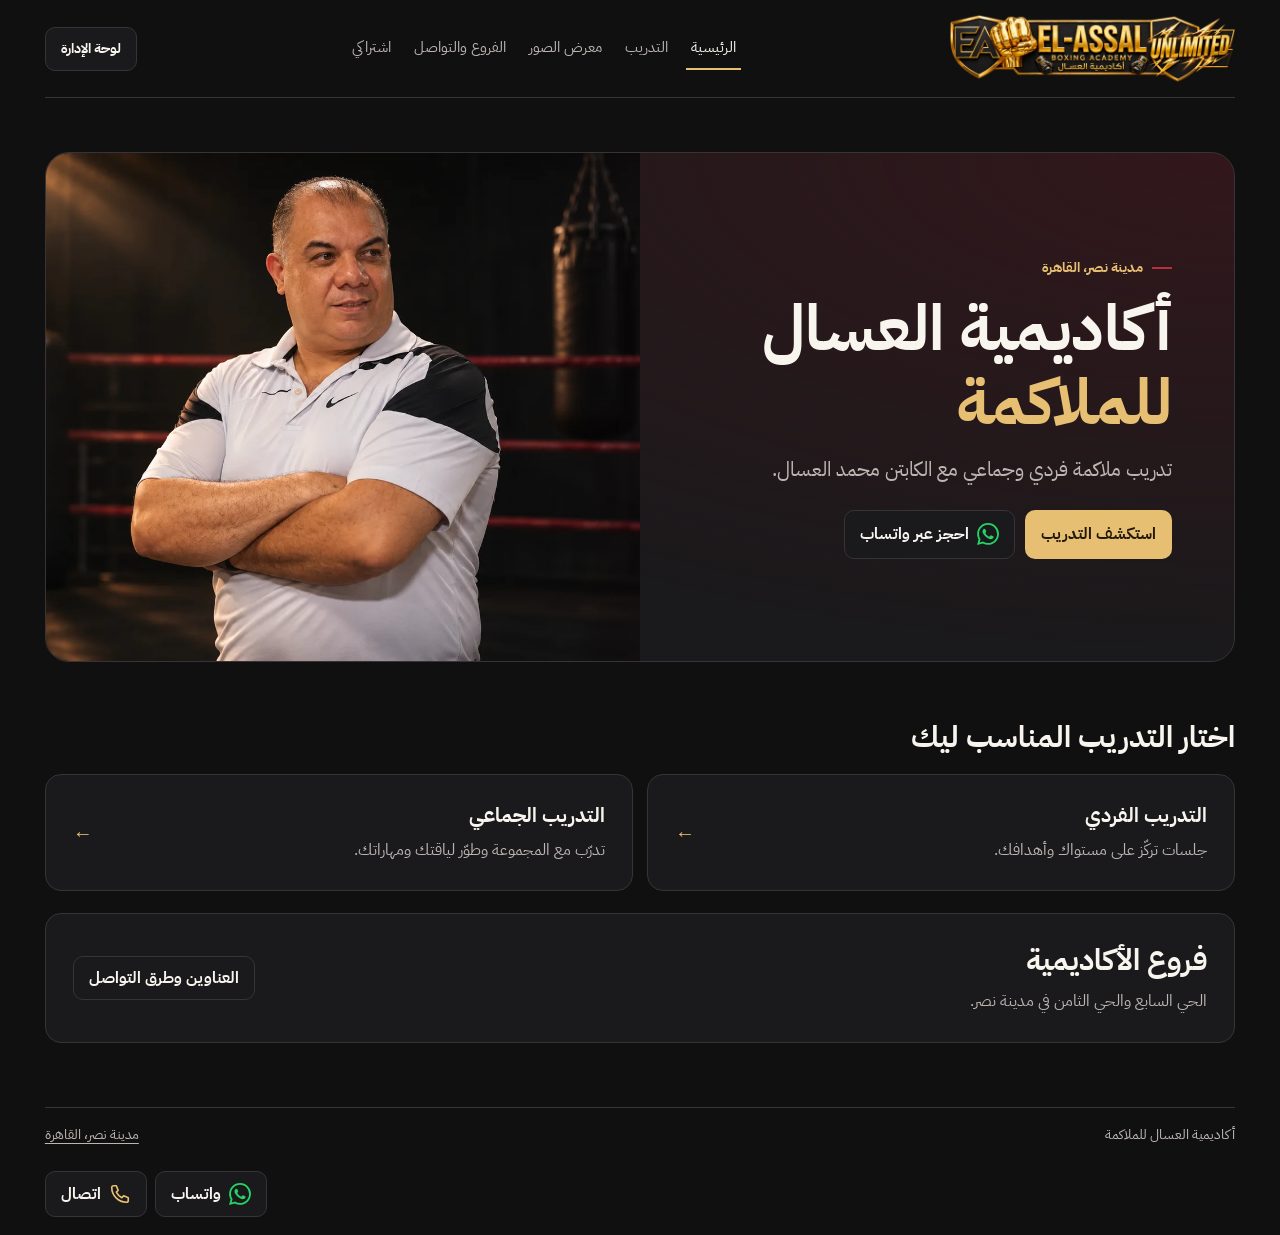
<file: index.html>
<!DOCTYPE html>
<html lang="ar" dir="rtl">
<head>
    <meta charset="UTF-8">
    <meta name="viewport" content="width=device-width, initial-scale=1">
    <meta http-equiv="Content-Security-Policy" content="default-src 'self'; script-src 'self'; style-src 'self'; img-src 'self' data: https://prnwlfzwoqpozwddpmxo.supabase.co; connect-src 'self' https://prnwlfzwoqpozwddpmxo.supabase.co; font-src 'self'; object-src 'none'; base-uri 'self'; form-action 'none'">
    <meta name="referrer" content="no-referrer">
    <meta name="theme-color" content="#111011">
    <meta name="description" content="تدريب ملاكمة فردي وجماعي مع الكابتن محمد العسال في مدينة نصر. تعرّف على التدريب والفروع وطرق الحجز." data-description="indexDescription">
    <title data-copy="indexTitle">أكاديمية العسال للملاكمة | مدينة نصر</title>
    <link rel="icon" href="./assets/favicon.svg" type="image/svg+xml">
    <link rel="stylesheet" href="./assets/base.css?v=2">
    <link rel="stylesheet" href="./assets/site.css?v=4">
</head>
<body>
    <a class="skip-link" href="#main">تخطَّ إلى المحتوى</a>
    <div class="public-shell">
        <header class="public-header">
            <a class="public-logo" href="./" aria-label="أكاديمية العسال للملاكمة، الصفحة الرئيسية" data-home-label="1">
                <img src="./assets/elasal-logo.webp" width="1200" height="300" alt="" data-media="logo">
            </a>
            <nav class="public-nav" aria-label="القائمة الرئيسية">
                <a href="./" aria-current="page" data-copy="navHome">الرئيسية</a>
                <a href="./training.html" data-copy="navTraining">التدريب</a>
                <a href="./gallery.html" data-copy="navGallery">معرض الصور</a>
                <a href="./contact.html" data-copy="navContact">الفروع والتواصل</a>
                <a href="./member.html" data-copy="navMember">اشتراكي</a>
            </nav>
            <a class="gold-tool-btn admin-link" href="./admin.html" data-copy="navAdmin">لوحة الإدارة</a>
        </header>
        <main id="main">
            <section class="public-hero">
                <div class="public-hero-copy">
                    <p class="location-kicker" data-copy="homeKicker">مدينة نصر، القاهرة</p>
                    <h1><span data-copy="indexHeading">أكاديمية العسال</span> <span data-copy="indexAccent">للملاكمة</span></h1>
                    <p class="public-lead" data-copy="indexLead">تدريب ملاكمة فردي وجماعي مع الكابتن محمد العسال.</p>
                    <div class="public-actions">
                        <a class="primary-gold-btn" href="./training.html" data-copy="homeTrainingLink">استكشف التدريب</a>
                        <a class="gold-tool-btn" href="https://wa.me/201004969332?text=%D9%85%D8%B1%D8%AD%D8%A8%D9%8B%D8%A7%D8%8C%20%D8%B9%D9%86%D8%AF%D9%8A%20%D8%A7%D8%B3%D8%AA%D9%81%D8%B3%D8%A7%D8%B1%20%D8%B9%D9%86%20%D8%A3%D9%83%D8%A7%D8%AF%D9%8A%D9%85%D9%8A%D8%A9%20%D8%A7%D9%84%D8%B9%D8%B3%D8%A7%D9%84%20%D9%88%D8%A7%D9%84%D8%AD%D8%AC%D8%B2%D8%8C%20%D9%84%D9%88%20%D8%B3%D9%85%D8%AD%D8%AA." data-contact="whatsapp" data-inquiry="أكاديمية العسال والحجز" data-inquiry-key="indexInquiry"><img class="contact-icon" src="./assets/whatsapp.svg" width="23" height="23" alt=""><span data-copy="homeBooking">احجز عبر واتساب</span></a>
                    </div>
                </div>
                <figure class="public-hero-image">
                    <img src="./assets/coach.webp" width="1200" height="900" alt="الكابتن محمد العسال" fetchpriority="high" data-media="home">
                </figure>
            </section>

            <section class="public-section" aria-labelledby="home-training">
                <h2 id="home-training" data-copy="homeTrainingHeading">اختار التدريب المناسب ليك</h2>
                <div class="public-grid">
                    <a class="link-panel" href="./training.html#individual">
                        <div><h3 data-copy="individual">التدريب الفردي</h3><p data-copy="individualShort">جلسات تركّز على مستواك وأهدافك.</p></div>
                        <span aria-hidden="true">←</span>
                    </a>
                    <a class="link-panel" href="./training.html#groups">
                        <div><h3 data-copy="groups">التدريب الجماعي</h3><p data-copy="groupsShort">تدرّب مع المجموعة وطوّر لياقتك ومهاراتك.</p></div>
                        <span aria-hidden="true">←</span>
                    </a>
                </div>
            </section>
            <section class="public-callout" aria-labelledby="home-branches">
                <div><h2 id="home-branches" data-copy="homeBranchesHeading">فروع الأكاديمية</h2><p data-copy="homeBranchesLine">الحي السابع والحي الثامن في مدينة نصر.</p></div>
                <a class="gold-tool-btn" href="./contact.html" data-copy="homeBranchesLink">العناوين وطرق التواصل</a>
            </section>
        </main>
        <footer class="public-footer">
            <span data-copy="academy">أكاديمية العسال للملاكمة</span>
            <a href="./contact.html" data-copy="city">مدينة نصر، القاهرة</a>
        </footer>
        <nav class="quick-contact" aria-label="الحجز والاستفسار">
            <a class="gold-tool-btn" href="https://wa.me/201004969332?text=%D9%85%D8%B1%D8%AD%D8%A8%D9%8B%D8%A7%D8%8C%20%D8%B9%D9%86%D8%AF%D9%8A%20%D8%A7%D8%B3%D8%AA%D9%81%D8%B3%D8%A7%D8%B1%20%D8%B9%D9%86%20%D8%A3%D9%83%D8%A7%D8%AF%D9%8A%D9%85%D9%8A%D8%A9%20%D8%A7%D9%84%D8%B9%D8%B3%D8%A7%D9%84%20%D9%88%D8%A7%D9%84%D8%AD%D8%AC%D8%B2%D8%8C%20%D9%84%D9%88%20%D8%B3%D9%85%D8%AD%D8%AA." data-contact="whatsapp" data-inquiry="أكاديمية العسال والحجز" data-inquiry-key="indexInquiry"><img class="contact-icon" src="./assets/whatsapp.svg" width="23" height="23" alt=""><span data-copy="quickWhatsApp">واتساب</span></a>
            <a class="gold-tool-btn" href="tel:+201004969332" data-contact="phone" aria-label="اتصال للاستفسار عن أكاديمية العسال والحجز"><img class="contact-icon" src="./assets/phone.svg" width="23" height="23" alt=""><span data-copy="quickPhone">اتصال</span></a>
        </nav>
    </div>
<script type="module" src="./site.js?v=6"></script>
</body>
</html>
</file>
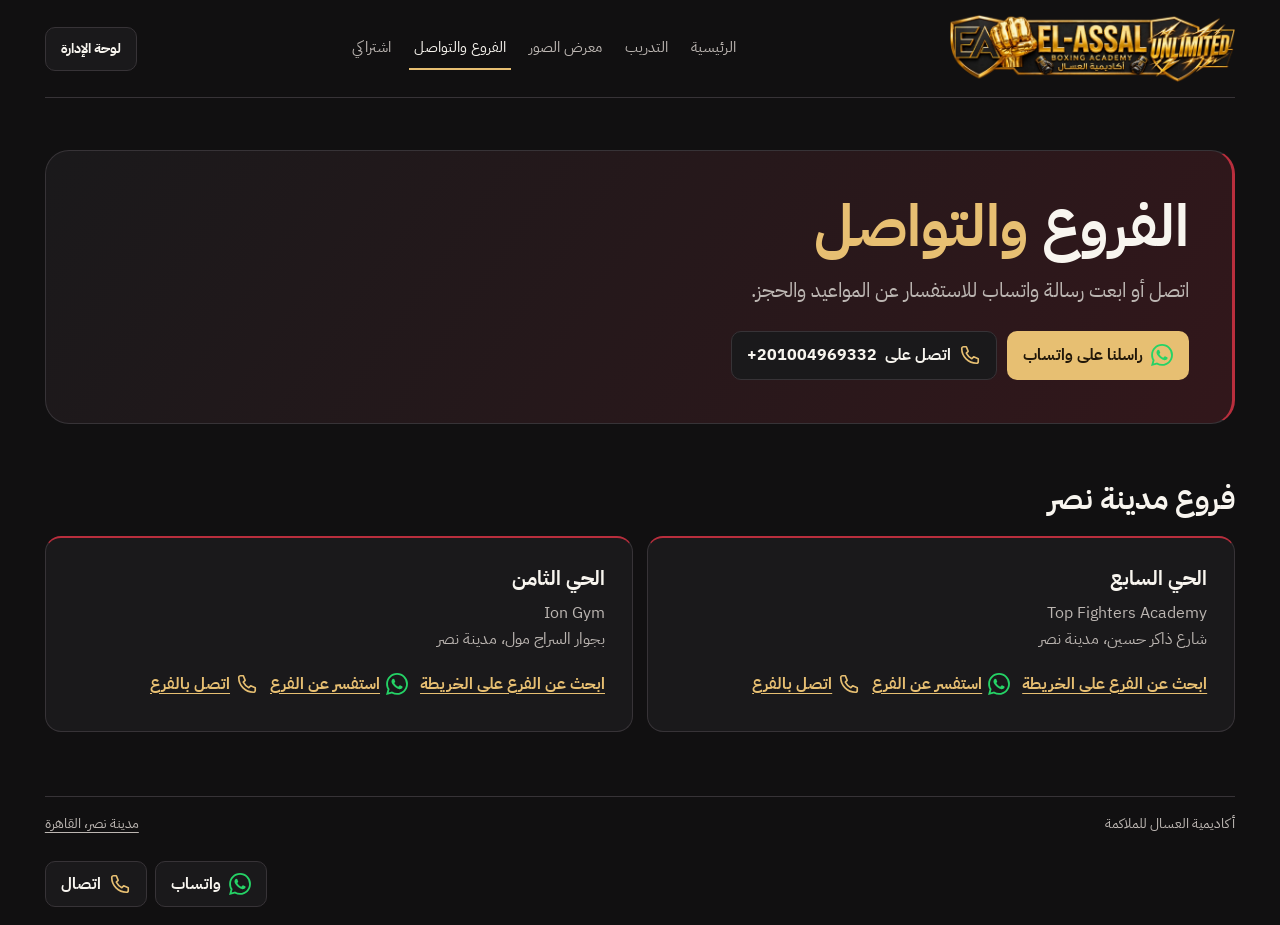
<file: contact.html>
<!DOCTYPE html>
<html lang="ar" dir="rtl">
<head>
    <meta charset="UTF-8">
    <meta name="viewport" content="width=device-width, initial-scale=1">
    <meta http-equiv="Content-Security-Policy" content="default-src 'self'; script-src 'self'; style-src 'self'; img-src 'self' data: https://prnwlfzwoqpozwddpmxo.supabase.co; connect-src 'self' https://prnwlfzwoqpozwddpmxo.supabase.co; font-src 'self'; object-src 'none'; base-uri 'self'; form-action 'none'">
    <meta name="referrer" content="no-referrer">
    <meta name="theme-color" content="#111011">
    <meta name="description" content="فروع أكاديمية العسال للملاكمة في الحي السابع والحي الثامن بمدينة نصر، ورقم الحجز والاستفسار." data-description="contactDescription">
    <title data-copy="contactTitle">الفروع والتواصل | أكاديمية العسال للملاكمة</title>
    <link rel="icon" href="./assets/favicon.svg" type="image/svg+xml">
    <link rel="stylesheet" href="./assets/base.css?v=2">
    <link rel="stylesheet" href="./assets/site.css?v=4">
</head>
<body>
    <a class="skip-link" href="#main">تخطَّ إلى المحتوى</a>
    <div class="public-shell">
        <header class="public-header">
            <a class="public-logo" href="./" aria-label="أكاديمية العسال للملاكمة، الصفحة الرئيسية" data-home-label="1">
                <img src="./assets/elasal-logo.webp" width="1200" height="300" alt="" data-media="logo">
            </a>
            <nav class="public-nav" aria-label="القائمة الرئيسية">
                <a href="./" data-copy="navHome">الرئيسية</a>
                <a href="./training.html" data-copy="navTraining">التدريب</a>
                <a href="./gallery.html" data-copy="navGallery">معرض الصور</a>
                <a href="./contact.html" aria-current="page" data-copy="navContact">الفروع والتواصل</a>
                <a href="./member.html" data-copy="navMember">اشتراكي</a>
            </nav>
            <a class="gold-tool-btn admin-link" href="./admin.html" data-copy="navAdmin">لوحة الإدارة</a>
        </header>
        <main id="main">
            <header class="public-page-heading">
                <h1><span data-copy="contactHeading">الفروع</span> <span data-copy="contactAccent">والتواصل</span></h1>
                <p class="public-lead" data-copy="contactLead">اتصل أو ابعت رسالة واتساب للاستفسار عن المواعيد والحجز.</p>
                <div class="public-actions">
                    <a class="primary-gold-btn" href="https://wa.me/201004969332?text=%D9%85%D8%B1%D8%AD%D8%A8%D9%8B%D8%A7%D8%8C%20%D8%B9%D9%86%D8%AF%D9%8A%20%D8%A7%D8%B3%D8%AA%D9%81%D8%B3%D8%A7%D8%B1%20%D8%B9%D9%86%20%D8%A7%D9%84%D9%81%D8%B1%D9%88%D8%B9%20%D9%88%D8%A7%D9%84%D8%AD%D8%AC%D8%B2%D8%8C%20%D9%84%D9%88%20%D8%B3%D9%85%D8%AD%D8%AA." data-contact="whatsapp" data-inquiry="الفروع والحجز" data-inquiry-key="contactInquiry"><img class="contact-icon" src="./assets/whatsapp.svg" width="23" height="23" alt=""><span data-copy="contactWhatsApp">راسلنا على واتساب</span></a>
                    <a class="gold-tool-btn" href="tel:+201004969332" data-contact="phone" aria-label="اتصال للاستفسار عن الفروع والحجز"><img class="contact-icon" src="./assets/phone.svg" width="23" height="23" alt=""><span data-copy="contactCall">اتصل على</span><bdi dir="ltr" data-phone-number="1">0100 496 9332</bdi></a>
                </div>
            </header>
            <section class="public-section" aria-labelledby="branches">
                <h2 id="branches" data-copy="branchesHeading">فروع مدينة نصر</h2>
                <div class="public-grid" data-branches="1">
                    <article class="public-panel branch-panel">
                        <h3>الحي السابع</h3>
                        <p><bdi lang="en">Top Fighters Academy</bdi><br>شارع ذاكر حسين، مدينة نصر</p>
                        <a class="text-link" href="https://www.google.com/maps/search/?api=1&amp;query=Top+Fighters+Academy+Zaker+Hussein+Nasr+City">ابحث عن الفرع على الخريطة <span aria-hidden="true">↗</span></a>
                        <a class="text-link branch-inquiry" href="https://wa.me/201004969332?text=%D9%85%D8%B1%D8%AD%D8%A8%D9%8B%D8%A7%D8%8C%20%D8%B9%D9%86%D8%AF%D9%8A%20%D8%A7%D8%B3%D8%AA%D9%81%D8%B3%D8%A7%D8%B1%20%D8%B9%D9%86%20%D9%81%D8%B1%D8%B9%20%D8%A7%D9%84%D8%AD%D9%8A%20%D8%A7%D9%84%D8%B3%D8%A7%D8%A8%D8%B9%D8%8C%20%D9%84%D9%88%20%D8%B3%D9%85%D8%AD%D8%AA." data-contact="whatsapp" data-inquiry="فرع الحي السابع"><img class="contact-icon" src="./assets/whatsapp.svg" width="23" height="23" alt=""> استفسر عن الفرع</a>
                    </article>
                    <article class="public-panel branch-panel">
                        <h3>الحي الثامن</h3>
                        <p><bdi lang="en">Ion Gym</bdi><br>بجوار السراج مول، مدينة نصر</p>
                        <a class="text-link" href="https://www.google.com/maps/search/?api=1&amp;query=Ion+Gym+El+Serag+Mall+Nasr+City">ابحث عن الفرع على الخريطة <span aria-hidden="true">↗</span></a>
                        <a class="text-link branch-inquiry" href="https://wa.me/201004969332?text=%D9%85%D8%B1%D8%AD%D8%A8%D9%8B%D8%A7%D8%8C%20%D8%B9%D9%86%D8%AF%D9%8A%20%D8%A7%D8%B3%D8%AA%D9%81%D8%B3%D8%A7%D8%B1%20%D8%B9%D9%86%20%D9%81%D8%B1%D8%B9%20%D8%A7%D9%84%D8%AD%D9%8A%20%D8%A7%D9%84%D8%AB%D8%A7%D9%85%D9%86%D8%8C%20%D9%84%D9%88%20%D8%B3%D9%85%D8%AD%D8%AA." data-contact="whatsapp" data-inquiry="فرع الحي الثامن"><img class="contact-icon" src="./assets/whatsapp.svg" width="23" height="23" alt=""> استفسر عن الفرع</a>
                    </article>
                </div>
            </section>
        </main>
        <footer class="public-footer">
            <span data-copy="academy">أكاديمية العسال للملاكمة</span>
            <a href="./contact.html" data-copy="city">مدينة نصر، القاهرة</a>
        </footer>
        <nav class="quick-contact" aria-label="الحجز والاستفسار">
            <a class="gold-tool-btn" href="https://wa.me/201004969332?text=%D9%85%D8%B1%D8%AD%D8%A8%D9%8B%D8%A7%D8%8C%20%D8%B9%D9%86%D8%AF%D9%8A%20%D8%A7%D8%B3%D8%AA%D9%81%D8%B3%D8%A7%D8%B1%20%D8%B9%D9%86%20%D8%A7%D9%84%D9%81%D8%B1%D9%88%D8%B9%20%D9%88%D8%A7%D9%84%D8%AD%D8%AC%D8%B2%D8%8C%20%D9%84%D9%88%20%D8%B3%D9%85%D8%AD%D8%AA." data-contact="whatsapp" data-inquiry="الفروع والحجز" data-inquiry-key="contactInquiry"><img class="contact-icon" src="./assets/whatsapp.svg" width="23" height="23" alt=""><span data-copy="quickWhatsApp">واتساب</span></a>
            <a class="gold-tool-btn" href="tel:+201004969332" data-contact="phone" aria-label="اتصال للاستفسار عن الفروع والحجز"><img class="contact-icon" src="./assets/phone.svg" width="23" height="23" alt=""><span data-copy="quickPhone">اتصال</span></a>
        </nav>
    </div>
<script type="module" src="./site.js?v=6"></script>
</body>
</html>
</file>
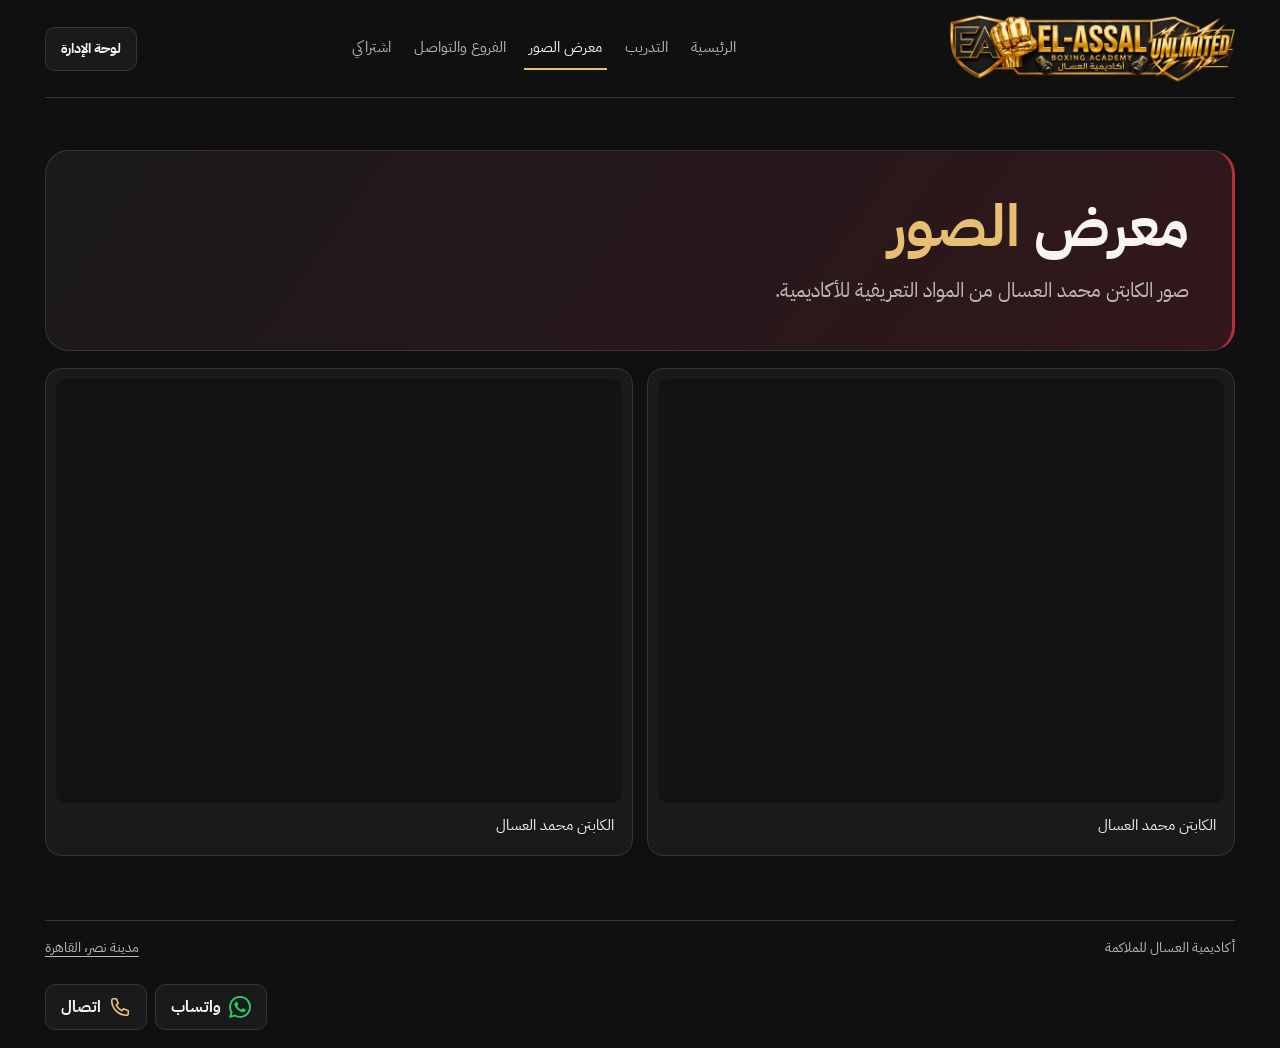
<file: gallery.html>
<!DOCTYPE html>
<html lang="ar" dir="rtl">
<head>
    <meta charset="UTF-8">
    <meta name="viewport" content="width=device-width, initial-scale=1">
    <meta http-equiv="Content-Security-Policy" content="default-src 'self'; script-src 'self'; style-src 'self'; img-src 'self' data: https://prnwlfzwoqpozwddpmxo.supabase.co; connect-src 'self' https://prnwlfzwoqpozwddpmxo.supabase.co; font-src 'self'; object-src 'none'; base-uri 'self'; form-action 'none'">
    <meta name="referrer" content="no-referrer">
    <meta name="theme-color" content="#111011">
    <meta name="description" content="صور الكابتن محمد العسال من المواد التعريفية لأكاديمية العسال للملاكمة." data-description="galleryDescription">
    <title data-copy="galleryTitle">معرض الصور | أكاديمية العسال للملاكمة</title>
    <link rel="icon" href="./assets/favicon.svg" type="image/svg+xml">
    <link rel="stylesheet" href="./assets/base.css?v=2">
    <link rel="stylesheet" href="./assets/site.css?v=4">
</head>
<body>
    <a class="skip-link" href="#main">تخطَّ إلى المحتوى</a>
    <div class="public-shell">
        <header class="public-header">
            <a class="public-logo" href="./" aria-label="أكاديمية العسال للملاكمة، الصفحة الرئيسية" data-home-label="1">
                <img src="./assets/elasal-logo.webp" width="1200" height="300" alt="" data-media="logo">
            </a>
            <nav class="public-nav" aria-label="القائمة الرئيسية">
                <a href="./" data-copy="navHome">الرئيسية</a>
                <a href="./training.html" data-copy="navTraining">التدريب</a>
                <a href="./gallery.html" aria-current="page" data-copy="navGallery">معرض الصور</a>
                <a href="./contact.html" data-copy="navContact">الفروع والتواصل</a>
                <a href="./member.html" data-copy="navMember">اشتراكي</a>
            </nav>
            <a class="gold-tool-btn admin-link" href="./admin.html" data-copy="navAdmin">لوحة الإدارة</a>
        </header>
        <main id="main">
            <header class="public-page-heading">
                <h1><span data-copy="galleryHeading">معرض</span> <span data-copy="galleryAccent">الصور</span></h1>
                <p class="public-lead" data-copy="galleryLead">صور الكابتن محمد العسال من المواد التعريفية للأكاديمية.</p>
            </header>
            <div class="public-grid photo-grid" data-gallery="1">
                <figure class="photo-card">
                    <a class="gallery-photo" href="./assets/coach.webp" aria-label="افتح الصورة الأولى للكابتن محمد العسال بالحجم الكامل">
                        <img src="./assets/coach.webp" width="1200" height="900" alt="الكابتن محمد العسال بقميص أبيض">
                    </a>
                    <figcaption>الكابتن محمد العسال</figcaption>
                </figure>
                <figure class="photo-card">
                    <a class="gallery-photo red-portrait" href="./assets/coach-training.webp" aria-label="افتح صورة الكابتن محمد العسال بالحجم الكامل">
                        <img src="./assets/coach-training.webp" width="1200" height="800" alt="الكابتن محمد العسال">
                    </a>
                    <figcaption>الكابتن محمد العسال</figcaption>
                </figure>
            </div>
            <dialog id="photo-viewer" class="photo-viewer" aria-labelledby="photo-description">
                <div class="viewer-toolbar">
                    <button class="gold-tool-btn" id="photo-back" type="button" data-copy="photoBack">← الرجوع للمعرض</button>
                    <span id="photo-position" role="status"></span>
                </div>
                <img id="photo-full" alt="">
                <div class="viewer-toolbar">
                    <button class="gold-tool-btn" id="photo-prev" type="button" data-copy="photoPrev">الصورة السابقة</button>
                    <span id="photo-description"></span>
                    <button class="gold-tool-btn" id="photo-next" type="button" data-copy="photoNext">الصورة التالية</button>
                </div>
            </dialog>
        </main>
        <footer class="public-footer">
            <span data-copy="academy">أكاديمية العسال للملاكمة</span>
            <a href="./contact.html" data-copy="city">مدينة نصر، القاهرة</a>
        </footer>
        <nav class="quick-contact" aria-label="الحجز والاستفسار">
            <a class="gold-tool-btn" href="https://wa.me/201004969332?text=%D9%85%D8%B1%D8%AD%D8%A8%D9%8B%D8%A7%D8%8C%20%D8%B9%D9%86%D8%AF%D9%8A%20%D8%A7%D8%B3%D8%AA%D9%81%D8%B3%D8%A7%D8%B1%20%D8%B9%D9%86%20%D8%A7%D9%84%D8%B5%D9%88%D8%B1%20%D9%88%D8%A7%D9%84%D8%AA%D8%AF%D8%B1%D9%8A%D8%A8%20%D9%81%D9%8A%20%D8%A7%D9%84%D8%A3%D9%83%D8%A7%D8%AF%D9%8A%D9%85%D9%8A%D8%A9%D8%8C%20%D9%84%D9%88%20%D8%B3%D9%85%D8%AD%D8%AA." data-contact="whatsapp" data-inquiry="الصور والتدريب في الأكاديمية" data-inquiry-key="galleryInquiry"><img class="contact-icon" src="./assets/whatsapp.svg" width="23" height="23" alt=""><span data-copy="quickWhatsApp">واتساب</span></a>
            <a class="gold-tool-btn" href="tel:+201004969332" data-contact="phone" aria-label="اتصال للاستفسار عن الصور والتدريب في الأكاديمية"><img class="contact-icon" src="./assets/phone.svg" width="23" height="23" alt=""><span data-copy="quickPhone">اتصال</span></a>
        </nav>
    </div>
    <script type="module" src="./gallery.js"></script>
<script type="module" src="./site.js?v=6"></script>
</body>
</html>
</file>
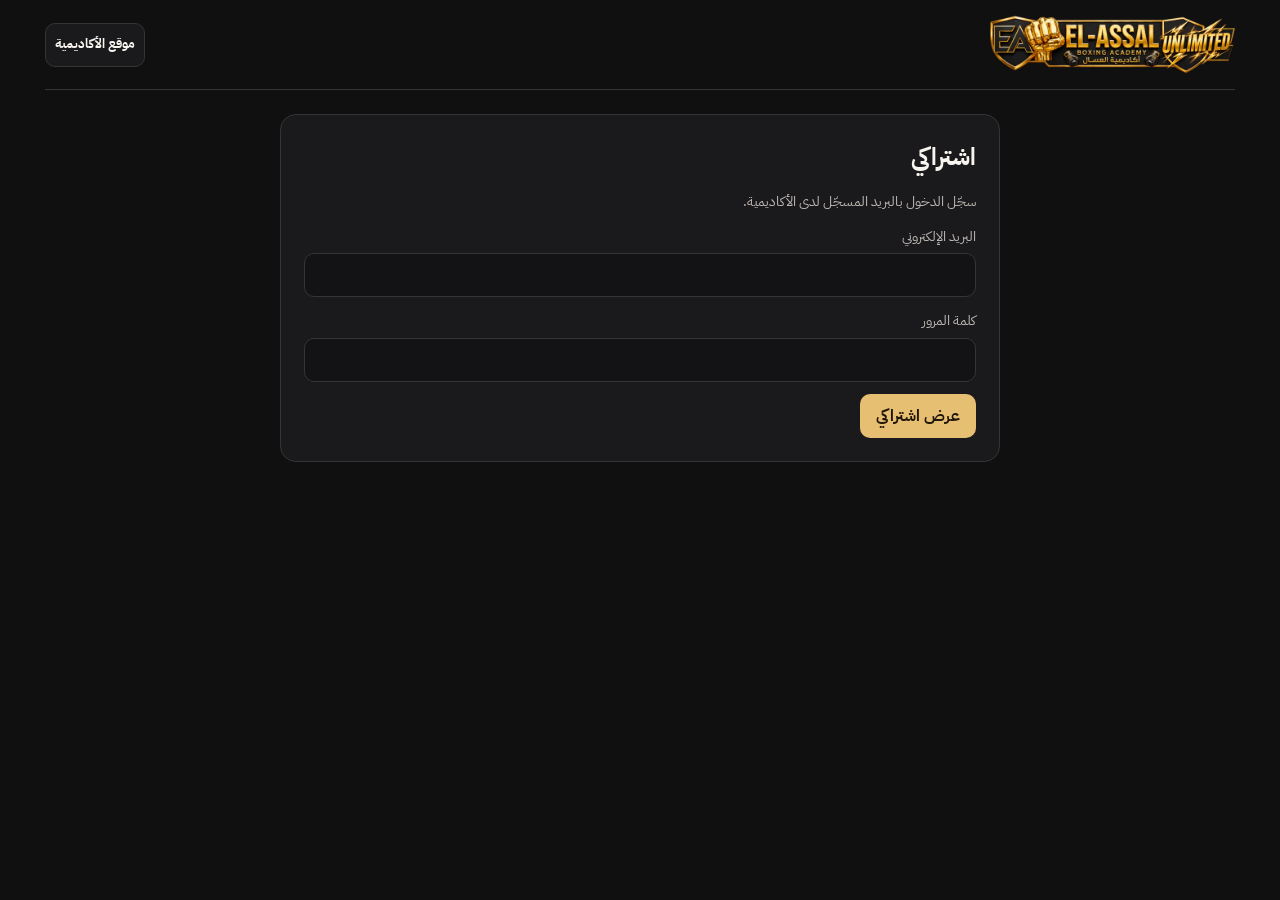
<file: member.html>
<!doctype html>
<html lang="ar" dir="rtl">
<head>
    <meta charset="utf-8">
    <meta name="viewport" content="width=device-width, initial-scale=1">
    <meta name="referrer" content="no-referrer">
    <meta name="robots" content="noindex">
    <meta http-equiv="Content-Security-Policy" content="default-src 'self'; connect-src 'self' https://prnwlfzwoqpozwddpmxo.supabase.co; img-src 'self'; object-src 'none'; base-uri 'self'; form-action 'none'">
    <link rel="icon" href="./assets/favicon.svg">
    <link rel="stylesheet" href="./assets/base.css?v=2">
    <link rel="stylesheet" href="./assets/brand.css?v=6">
    <title>اشتراكي | أكاديمية العسال للملاكمة</title>
</head>
<body>
    <main class="site-shell">
        <header class="site-header">
            <a class="admin-brand" href="./" aria-label="العودة إلى الموقع"><img src="./assets/elasal-logo.webp" width="1200" height="300" alt=""></a>
            <a class="gold-tool-btn website-link" href="./">موقع الأكاديمية</a>
        </header>
        <section class="dashboard-panel subscriber-panel" aria-labelledby="subscriber-title">
            <h1 id="subscriber-title">اشتراكي</h1>
            <p id="member-feedback" class="muted" role="status">سجّل الدخول بالبريد المسجّل لدى الأكاديمية.</p>
            <form id="member-login">
                <div class="form-gold-group">
                    <label for="member-email">البريد الإلكتروني</label>
                    <input type="email" id="member-email" autocomplete="username" dir="ltr" required maxlength="254">
                </div>
                <div class="form-gold-group">
                    <label for="member-password">كلمة المرور</label>
                    <input type="password" id="member-password" autocomplete="current-password" required maxlength="256">
                </div>
                <button class="primary-gold-btn" type="submit">عرض اشتراكي</button>
            </form>
            <div id="member-details" hidden>
                <h2 id="subscriber-name"></h2>
                <div id="subscriber-subscriptions" class="subscriber-subscriptions"></div>
                <button id="member-logout" class="gold-tool-btn" type="button">تسجيل الخروج</button>
            </div>
        </section>
    </main>
    <script src="./assets/vendor/supabase-js-2.119.2.js" defer></script>
    <script src="./member.js" type="module"></script>
</body>
</html>
</file>
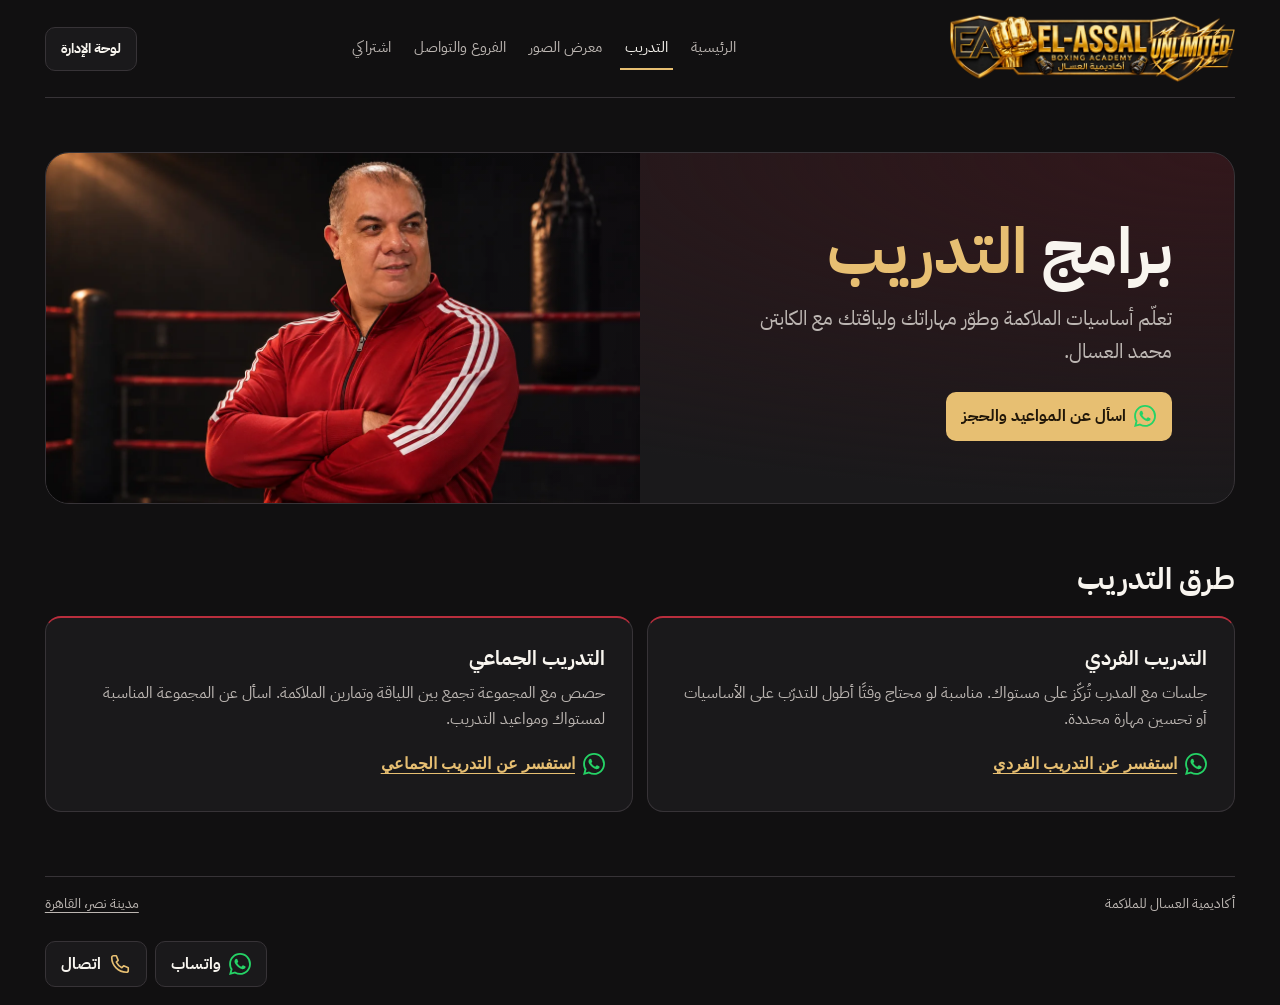
<file: training.html>
<!DOCTYPE html>
<html lang="ar" dir="rtl">
<head>
    <meta charset="UTF-8">
    <meta name="viewport" content="width=device-width, initial-scale=1">
    <meta http-equiv="Content-Security-Policy" content="default-src 'self'; script-src 'self'; style-src 'self'; img-src 'self' data: https://prnwlfzwoqpozwddpmxo.supabase.co; connect-src 'self' https://prnwlfzwoqpozwddpmxo.supabase.co; font-src 'self'; object-src 'none'; base-uri 'self'; form-action 'none'">
    <meta name="referrer" content="no-referrer">
    <meta name="theme-color" content="#111011">
    <meta name="description" content="تعرّف على التدريب الفردي والتدريب الجماعي للملاكمة مع الكابتن محمد العسال في مدينة نصر." data-description="trainingDescription">
    <title data-copy="trainingTitle">التدريب | أكاديمية العسال للملاكمة</title>
    <link rel="icon" href="./assets/favicon.svg" type="image/svg+xml">
    <link rel="stylesheet" href="./assets/base.css?v=2">
    <link rel="stylesheet" href="./assets/site.css?v=4">
</head>
<body>
    <a class="skip-link" href="#main">تخطَّ إلى المحتوى</a>
    <div class="public-shell">
        <header class="public-header">
            <a class="public-logo" href="./" aria-label="أكاديمية العسال للملاكمة، الصفحة الرئيسية" data-home-label="1">
                <img src="./assets/elasal-logo.webp" width="1200" height="300" alt="" data-media="logo">
            </a>
            <nav class="public-nav" aria-label="القائمة الرئيسية">
                <a href="./" data-copy="navHome">الرئيسية</a>
                <a href="./training.html" aria-current="page" data-copy="navTraining">التدريب</a>
                <a href="./gallery.html" data-copy="navGallery">معرض الصور</a>
                <a href="./contact.html" data-copy="navContact">الفروع والتواصل</a>
                <a href="./member.html" data-copy="navMember">اشتراكي</a>
            </nav>
            <a class="gold-tool-btn admin-link" href="./admin.html" data-copy="navAdmin">لوحة الإدارة</a>
        </header>
        <main id="main">
            <section class="public-hero compact-hero">
                <div class="public-hero-copy">
                    <h1><span data-copy="trainingHeading">برامج</span> <span data-copy="trainingAccent">التدريب</span></h1>
                    <p class="public-lead" data-copy="trainingLead">تعلّم أساسيات الملاكمة وطوّر مهاراتك ولياقتك مع الكابتن محمد العسال.</p>
                    <div class="public-actions">
                        <a class="primary-gold-btn" href="https://wa.me/201004969332?text=%D9%85%D8%B1%D8%AD%D8%A8%D9%8B%D8%A7%D8%8C%20%D8%B9%D9%86%D8%AF%D9%8A%20%D8%A7%D8%B3%D8%AA%D9%81%D8%B3%D8%A7%D8%B1%20%D8%B9%D9%86%20%D8%A8%D8%B1%D8%A7%D9%85%D8%AC%20%D8%A7%D9%84%D8%AA%D8%AF%D8%B1%D9%8A%D8%A8%20%D9%88%D8%A7%D9%84%D9%85%D9%88%D8%A7%D8%B9%D9%8A%D8%AF%D8%8C%20%D9%84%D9%88%20%D8%B3%D9%85%D8%AD%D8%AA." data-contact="whatsapp" data-inquiry="برامج التدريب والمواعيد" data-inquiry-key="trainingInquiry"><img class="contact-icon" src="./assets/whatsapp.svg" width="23" height="23" alt=""><span data-copy="trainingBooking">اسأل عن المواعيد والحجز</span></a>
                    </div>
                </div>
                <figure class="public-hero-image red-portrait">
                    <img src="./assets/coach-training.webp" width="1200" height="800" alt="الكابتن محمد العسال" fetchpriority="high" data-media="training">
                </figure>
            </section>

            <section class="public-section" aria-labelledby="programs-title">
                <h2 id="programs-title" data-copy="programsHeading">طرق التدريب</h2>
                <div class="public-grid">
                    <article id="individual" class="public-panel program-panel">
                        <h3 data-copy="individual">التدريب الفردي</h3>
                        <p data-copy="individualDetail">جلسات مع المدرب تُركّز على مستواك. مناسبة لو محتاج وقتًا أطول للتدرّب على الأساسيات أو تحسين مهارة محددة.</p>
                        <a class="text-link" href="https://wa.me/201004969332?text=%D9%85%D8%B1%D8%AD%D8%A8%D9%8B%D8%A7%D8%8C%20%D8%B9%D9%86%D8%AF%D9%8A%20%D8%A7%D8%B3%D8%AA%D9%81%D8%B3%D8%A7%D8%B1%20%D8%B9%D9%86%20%D8%A7%D9%84%D8%AA%D8%AF%D8%B1%D9%8A%D8%A8%20%D8%A7%D9%84%D9%81%D8%B1%D8%AF%D9%8A%D8%8C%20%D9%84%D9%88%20%D8%B3%D9%85%D8%AD%D8%AA." data-contact="whatsapp" data-inquiry="التدريب الفردي" data-inquiry-key="individual"><img class="contact-icon" src="./assets/whatsapp.svg" width="23" height="23" alt=""><span data-copy="individualInquire">استفسر عن التدريب الفردي</span></a>
                    </article>
                    <article id="groups" class="public-panel program-panel">
                        <h3 data-copy="groups">التدريب الجماعي</h3>
                        <p data-copy="groupsDetail">حصص مع المجموعة تجمع بين اللياقة وتمارين الملاكمة. اسأل عن المجموعة المناسبة لمستواك ومواعيد التدريب.</p>
                        <a class="text-link" href="https://wa.me/201004969332?text=%D9%85%D8%B1%D8%AD%D8%A8%D9%8B%D8%A7%D8%8C%20%D8%B9%D9%86%D8%AF%D9%8A%20%D8%A7%D8%B3%D8%AA%D9%81%D8%B3%D8%A7%D8%B1%20%D8%B9%D9%86%20%D8%A7%D9%84%D8%AA%D8%AF%D8%B1%D9%8A%D8%A8%20%D8%A7%D9%84%D8%AC%D9%85%D8%A7%D8%B9%D9%8A%D8%8C%20%D9%84%D9%88%20%D8%B3%D9%85%D8%AD%D8%AA." data-contact="whatsapp" data-inquiry="التدريب الجماعي" data-inquiry-key="groups"><img class="contact-icon" src="./assets/whatsapp.svg" width="23" height="23" alt=""><span data-copy="groupsInquire">استفسر عن التدريب الجماعي</span></a>
                    </article>
                </div>
            </section>
        </main>
        <footer class="public-footer">
            <span data-copy="academy">أكاديمية العسال للملاكمة</span>
            <a href="./contact.html" data-copy="city">مدينة نصر، القاهرة</a>
        </footer>
        <nav class="quick-contact" aria-label="الحجز والاستفسار">
            <a class="gold-tool-btn" href="https://wa.me/201004969332?text=%D9%85%D8%B1%D8%AD%D8%A8%D9%8B%D8%A7%D8%8C%20%D8%B9%D9%86%D8%AF%D9%8A%20%D8%A7%D8%B3%D8%AA%D9%81%D8%B3%D8%A7%D8%B1%20%D8%B9%D9%86%20%D8%A8%D8%B1%D8%A7%D9%85%D8%AC%20%D8%A7%D9%84%D8%AA%D8%AF%D8%B1%D9%8A%D8%A8%20%D9%88%D8%A7%D9%84%D9%85%D9%88%D8%A7%D8%B9%D9%8A%D8%AF%D8%8C%20%D9%84%D9%88%20%D8%B3%D9%85%D8%AD%D8%AA." data-contact="whatsapp" data-inquiry="برامج التدريب والمواعيد" data-inquiry-key="trainingInquiry"><img class="contact-icon" src="./assets/whatsapp.svg" width="23" height="23" alt=""><span data-copy="quickWhatsApp">واتساب</span></a>
            <a class="gold-tool-btn" href="tel:+201004969332" data-contact="phone" aria-label="اتصال للاستفسار عن برامج التدريب والمواعيد"><img class="contact-icon" src="./assets/phone.svg" width="23" height="23" alt=""><span data-copy="quickPhone">اتصال</span></a>
        </nav>
    </div>
<script type="module" src="./site.js?v=6"></script>
</body>
</html>
</file>
<file: assets/base.css>
@font-face {
    font-family: "IBM Plex Sans Arabic";
    src: url("./fonts/plex-arabic-400.woff2") format("woff2");
    font-style: normal;
    font-weight: 400;
    font-display: swap;
    unicode-range: U+0600-06FF, U+0750-077F, U+0870-089F, U+08A0-08FF, U+200C-200F, U+FB50-FDFF, U+FE70-FEFC;
}

@font-face {
    font-family: "IBM Plex Sans Arabic";
    src: url("./fonts/plex-arabic-700.woff2") format("woff2");
    font-style: normal;
    font-weight: 700;
    font-display: swap;
    unicode-range: U+0600-06FF, U+0750-077F, U+0870-089F, U+08A0-08FF, U+200C-200F, U+FB50-FDFF, U+FE70-FEFC;
}

@font-face {
    font-family: "IBM Plex Sans Arabic";
    src: url("./fonts/plex-latin-400.woff2") format("woff2");
    font-style: normal;
    font-weight: 400;
    font-display: swap;
    unicode-range: U+0000-00FF, U+2000-206F, U+2190-2193, U+2212;
}

@font-face {
    font-family: "IBM Plex Sans Arabic";
    src: url("./fonts/plex-latin-700.woff2") format("woff2");
    font-style: normal;
    font-weight: 700;
    font-display: swap;
    unicode-range: U+0000-00FF, U+2000-206F, U+2190-2193, U+2212;
}

:root {
    color-scheme: dark;
    --bg-main: #111011;
    --surface-card: #1a191b;
    --surface-hover: #262427;
    --field: #131214;
    --text-main: #f8f5ef;
    --text-muted: #bcb6b2;
    --border-color: #373337;
    --primary: #e7bf72;
    --primary-hover: #f3d393;
    --primary-text: #211709;
    --strike: #b92e3d;
    --ambient: #32171b;
    --success: #9edab1;
    --danger: #f69ba6;
    --radius-sm: 10px;
    --radius-md: 16px;
    --radius-lg: 24px;
}

* { box-sizing: border-box; }
[hidden] { display: none !important; }

body {
    margin: 0;
    min-height: 100vh;
    background: var(--bg-main);
    color: var(--text-main);
    font: 400 16px / 1.65 "IBM Plex Sans Arabic", Tahoma, Arial, sans-serif;
}

h1, h2, h3, h4, p, figure, dl, dd { margin: 0; }
button, input, select { font: inherit; }
button, summary { touch-action: manipulation; }
button, summary { cursor: pointer; }
img { max-inline-size: 100%; display: block; }

:focus-visible {
    outline: 2px solid var(--primary-hover);
    outline-offset: 3px;
}

.visually-hidden {
    position: absolute;
    inline-size: 1px;
    block-size: 1px;
    padding: 0;
    overflow: hidden;
    clip-path: inset(50%);
    white-space: nowrap;
}

input:not([type="file"], [type="hidden"]), select {
    min-block-size: 44px;
    min-inline-size: 0;
    max-inline-size: 100%;
    padding: 8px 12px;
    border: 1px solid var(--border-color);
    border-radius: var(--radius-sm);
    background: var(--field);
    color: var(--text-main);
}

input::placeholder { color: var(--text-muted); opacity: .9; }
input[readonly] { color: var(--text-muted); }

.primary-gold-btn, .modal-submit-gold, .gold-tool-btn, .gold-action-btn {
    display: inline-flex;
    justify-content: center;
    align-items: center;
    gap: 8px;
    min-block-size: 44px;
    padding: 8px 15px;
    border: 1px solid transparent;
    border-radius: var(--radius-sm);
    font-weight: 700;
    text-align: center;
    line-height: 1.4;
    cursor: pointer;
    transition: background-color .18s ease, border-color .18s ease;
}

.primary-gold-btn, .modal-submit-gold {
    background: var(--primary);
    color: var(--primary-text);
}

.primary-gold-btn:hover, .modal-submit-gold:hover { background: var(--primary-hover); }

.gold-tool-btn, .gold-action-btn {
    background: var(--surface-card);
    border-color: var(--border-color);
    color: var(--text-main);
}

.gold-tool-btn:hover, .gold-action-btn:hover { background: var(--surface-hover); border-color: var(--primary); }
button:disabled { opacity: .6; cursor: wait; }

.modal-gold-overlay, #modal-img-viewer {
    position: fixed;
    inset: 0;
    z-index: 1000;
    display: none;
    align-items: center;
    justify-content: center;
    padding: 16px;
    background: rgba(10, 9, 10, .79);
    backdrop-filter: blur(7px);
}

.modal-gold-box {
    inline-size: min(100%, 510px);
    max-block-size: 90vh;
    max-block-size: 90dvh;
    overflow-y: auto;
    overscroll-behavior: contain;
    padding: clamp(16px, 4vw, 27px);
    border: 1px solid var(--border-color);
    border-radius: var(--radius-lg);
    background: var(--surface-card);
    box-shadow: 0 18px 65px #0007;
}

.modal-gold-header {
    display: flex;
    align-items: center;
    justify-content: space-between;
    gap: 10px;
    padding-block-end: 12px;
    margin-block-end: 14px;
    border-block-end: 1px solid var(--border-color);
}

.modal-gold-header h2, .modal-gold-header h3 { font-size: 1.25rem; line-height: 1.4; }

.modal-gold-close, .close-viewer {
    background: var(--field);
    color: var(--text-main);
    border: 1px solid var(--border-color);
    border-radius: var(--radius-sm);
    min-block-size: 40px;
    min-inline-size: 40px;
}

.modal-gold-close { font-size: 1.25rem; }
.close-viewer { padding-inline: 15px; }

.form-gold-group { margin-block-end: 12px; }
.form-gold-group label, #login-form label, .server-options label {
    display: block;
    margin-block-end: 5px;
    color: var(--text-muted);
    font-size: .875rem;
}

.form-gold-group input, .form-gold-group select, #login-form input, .server-options input { inline-size: 100%; }
.form-gold-group input[type="file"] { display: block; max-inline-size: 100%; min-block-size: 40px; padding-block: 6px; }
#custom-pkg-box, #edit-custom-pkg-box { display: none; padding: 12px; margin-block-end: 12px; background: var(--field); border-radius: var(--radius-sm); }
.modal-submit-gold { inline-size: 100%; }

#modal-img-viewer { flex-direction: column; gap: 16px; z-index: 2000; }
#modal-img-viewer img { inline-size: auto; max-block-size: 76dvh; object-fit: contain; border-radius: var(--radius-md); }

.qr-actions, .backup-actions { display: flex; flex-wrap: wrap; gap: 8px; }
.qr-actions button, .backup-actions button { flex: 1 1 130px; inline-size: auto; }
#qrcode-container img { margin-inline: auto; }
#backup-policy, .muted { margin-block: 12px; color: var(--text-muted); font-size: .875rem; }
#backup-result { margin-block-start: 8px; }
#backup-result[data-error="true"], #operation-status[data-error="true"] { color: var(--danger); }
#backup-list, #expenses-list { max-block-size: 42vh; overflow: auto; }

.backup-row, #expenses-list p { padding-block: 10px; border-block-end: 1px solid var(--border-color); }
.backup-row button { margin: 8px 0 0 6px; font-size: .875rem; }
.backup-row time { display: block; color: var(--text-muted); font-size: .875rem; }
.expense-history { margin-block-start: 16px; }
.expense-history h4 { color: var(--text-muted); font-size: .875rem; }

@media (prefers-reduced-motion: reduce) {
    *, *::after, *::before { transition: none !important; }
}
</file>
<file: assets/site.css>
.public-shell {
    width: min(100% - clamp(28px, 7vw, 96px), 1200px);
    margin-inline: auto;
}

a { color: inherit; text-underline-offset: 4px; }
a.primary-gold-btn, a.gold-tool-btn { text-decoration: none; }

.skip-link {
    position: fixed;
    z-index: 2;
    inset-block-start: 10px;
    inset-inline-start: 10px;
    translate: 0 -150%;
    padding: 8px 14px;
    border-radius: var(--radius-sm);
    background: var(--primary);
    color: var(--primary-text);
}

.skip-link:focus { translate: 0; }

.public-header {
    display: grid;
    grid-template-columns: auto minmax(0, 1fr) auto;
    grid-template-areas: "logo nav admin";
    align-items: center;
    gap: 10px 20px;
    min-block-size: 86px;
    padding-block: 13px;
    border-block-end: 1px solid var(--border-color);
}

.public-logo { grid-area: logo; display: block; }
.public-logo img { width: clamp(185px, 23vw, 285px); height: auto; }

.public-nav {
    grid-area: nav;
    display: flex;
    justify-content: center;
    flex-wrap: wrap;
    gap: 3px 13px;
}

.public-nav a {
    display: inline-flex;
    align-items: center;
    min-block-size: 43px;
    padding-inline: 5px;
    border-block-end: 2px solid transparent;
    font-size: .94rem;
    color: var(--text-muted);
    text-decoration: none;
    white-space: nowrap;
}

.public-nav a:hover, .public-nav a[aria-current="page"] {
    color: var(--text-main);
    border-block-end-color: var(--primary);
}

.admin-link { grid-area: admin; justify-self: end; font-size: .88rem; white-space: nowrap; }

.public-hero {
    display: grid;
    grid-template-columns: minmax(0, 1fr) minmax(0, 1fr);
    min-block-size: 510px;
    margin-block-start: clamp(22px, 5vw, 54px);
    overflow: hidden;
    border: 1px solid var(--border-color);
    border-radius: var(--radius-lg);
    background: radial-gradient(ellipse at right top, var(--ambient), transparent 70%), var(--surface-card);
}

.compact-hero { min-block-size: 350px; }

.public-hero-copy {
    align-self: center;
    min-inline-size: 0;
    padding: clamp(24px, 5vw, 62px);
}

.location-kicker {
    display: flex;
    align-items: center;
    gap: 9px;
    margin-block-end: 12px;
    color: var(--primary);
    font-size: .9rem;
    font-weight: 700;
}

.location-kicker::before {
    content: "";
    width: 20px;
    height: 2px;
    background: var(--strike);
}

.public-hero h1, .public-page-heading h1 {
    font-size: clamp(2.2rem, 5vw, 4.45rem);
    line-height: 1.16;
}

.public-hero h1 span:last-child, .public-page-heading h1 span:last-child { color: var(--primary); }
.public-hero:not(.compact-hero) h1 span:last-child { display: block; }

.public-lead {
    max-inline-size: 38ch;
    margin-block-start: 13px;
    color: var(--text-muted);
    font-size: clamp(1rem, 1.55vw, 1.24rem);
    line-height: 1.65;
}

.public-actions { display: flex; flex-wrap: wrap; gap: 10px; margin-block-start: 24px; }
.public-actions a { min-block-size: 49px; }

.public-hero-image {
    position: relative;
    min-block-size: 100%;
    overflow: hidden;
    background: var(--field);
}

.public-hero-image img {
    position: absolute;
    inset: 0;
    width: 100%;
    height: 100%;
    object-fit: cover;
    object-position: center 12%;
}

.public-hero-image.red-portrait img { object-position: 54% 25%; }

.public-hero-image::after {
    content: "";
    position: absolute;
    inset: 0;
    pointer-events: none;
    background: linear-gradient(90deg, transparent 64%, #180f1333);
}

.public-section { margin-block-start: clamp(28px, 6vw, 56px); }
.public-section h2, .public-callout h2 { font-size: clamp(1.35rem, 2.5vw, 1.85rem); line-height: 1.35; }
.public-section h2 { margin-block-end: 16px; }
.public-section h3 { font-size: 1.24rem; line-height: 1.4; }

.public-grid {
    display: grid;
    grid-template-columns: repeat(2, minmax(0, 1fr));
    gap: 14px;
}

.link-panel, .public-panel, .public-callout, .photo-card {
    min-inline-size: 0;
    padding: clamp(17px, 3vw, 27px);
    border: 1px solid var(--border-color);
    border-radius: var(--radius-md);
    background: var(--surface-card);
}

.link-panel {
    display: flex;
    justify-content: space-between;
    align-items: center;
    gap: 16px;
    text-decoration: none;
}

.link-panel:hover { border-color: var(--primary); }
.link-panel span { color: var(--primary); font: 700 1.25rem / 1 Arial, sans-serif; }
.link-panel p, .public-panel p, .public-callout p { margin-block-start: 7px; color: var(--text-muted); }
.program-panel, .branch-panel { border-block-start: 2px solid var(--strike); scroll-margin-block-start: 16px; }

.text-link {
    display: inline-flex;
    align-items: center;
    gap: 6px;
    min-block-size: 40px;
    margin-block-start: 12px;
    color: var(--primary);
    font-weight: 700;
}

.text-link:hover { color: var(--primary-hover); }
.text-link span { font-family: Arial, sans-serif; }

.public-callout {
    display: flex;
    justify-content: space-between;
    align-items: center;
    flex-wrap: wrap;
    gap: 15px;
    margin-block-start: 22px;
}

.public-page-heading {
    margin-block-start: clamp(27px, 5vw, 52px);
    padding: clamp(20px, 4vw, 43px);
    border: 1px solid var(--border-color);
    border-inline-start: 3px solid var(--strike);
    border-radius: var(--radius-lg);
    background: linear-gradient(125deg, var(--surface-card), var(--ambient));
}

.public-page-heading h1 { font-size: clamp(2.2rem, 4.5vw, 3.9rem); }
.public-page-heading .public-lead { max-inline-size: none; }
.photo-grid { margin-block-start: 17px; }

.photo-card { padding: 10px; }

.gallery-photo {
    display: block;
    aspect-ratio: 4 / 3;
    overflow: hidden;
    border-radius: var(--radius-sm);
    background: var(--field);
}

.gallery-photo img { width: 100%; height: 100%; object-fit: cover; object-position: center 15%; }
.gallery-photo.red-portrait img { object-position: 54% 25%; }
.gallery-photo:hover img { opacity: .9; }
.photo-card figcaption { padding: 10px 8px 6px; font-size: .95rem; }

.public-footer {
    display: flex;
    justify-content: space-between;
    flex-wrap: wrap;
    gap: 8px 16px;
    margin-block-start: clamp(30px, 6vw, 64px);
    padding-block: 16px 25px;
    border-block-start: 1px solid var(--border-color);
    color: var(--text-muted);
    font-size: .85rem;
}

.public-footer a:hover { color: var(--primary); }

@media (max-width: 900px) {
    .public-header { grid-template-columns: auto 1fr; grid-template-areas: "logo admin" "nav nav"; }
    .public-nav { justify-content: start; }
}

@media (max-width: 620px) {
    .public-header { gap: 5px 10px; }
    .public-logo img { width: clamp(155px, 51vw, 218px); }
    .admin-link { padding-inline: 9px; font-size: .82rem; }
    .public-nav { justify-content: space-between; gap: 0 4px; }
    .public-nav a { padding-inline: 3px; font-size: .82rem; }

    .public-hero, .public-grid { grid-template-columns: minmax(0, 1fr); }
    .public-hero, .compact-hero { min-block-size: 0; }
    .public-hero-image { grid-row: 1; min-block-size: clamp(200px, 51vw, 285px); }
    .public-hero-image img, .public-hero-image.red-portrait img { object-position: center 5%; }
    .public-hero-image::after { background: linear-gradient(0deg, #180f1355, transparent 30%); }
    .public-hero:not(.compact-hero) h1 span:last-child { display: inline; }
    .public-hero-copy { padding: 21px; }
    .public-actions { margin-block-start: 19px; }
    .public-actions a { flex: 1 1 132px; }
    .public-section, .public-page-heading { margin-block-start: 26px; }
}

.contact-icon {
    flex: 0 0 22px;
    width: 22px;
    height: 22px;
}
.text-link[data-contact] { gap: 8px; }
.branch-inquiry { margin-inline-start: 12px; }

.quick-contact {
    display: flex;
    justify-content: end;
    gap: 8px;
    padding-block-end: 18px;
}
.quick-contact .gold-tool-btn { min-height: 46px; }

.photo-viewer {
    width: min(96vw, 1040px);
    max-width: none;
    max-height: 94dvh;
    padding: clamp(9px, 2vw, 20px);
    border: 1px solid var(--border-color);
    border-radius: var(--radius-md);
    background: var(--field);
    color: var(--text-main);
}
.photo-viewer::backdrop { background: #060506e8; }
.photo-viewer > img {
    width: 100%;
    height: min(66vh, 720px);
    height: min(66dvh, 720px);
    margin-block: 10px;
    object-fit: contain;
}
.viewer-toolbar {
    display: flex;
    flex-wrap: wrap;
    justify-content: space-between;
    align-items: center;
    gap: 6px;
}
.viewer-toolbar span { color: var(--text-muted); font-size: .88rem; }
.viewer-toolbar button:disabled { cursor: default; }

@media (max-width: 620px) {
    body { padding-block-end: calc(69px + env(safe-area-inset-bottom, 0px)); }
    .quick-contact {
        position: fixed;
        inset: auto 0 0;
        z-index: 4;
        justify-content: center;
        border-top: 1px solid var(--border-color);
        background: var(--bg-main);
        padding: 7px 12px calc(8px + env(safe-area-inset-bottom, 0px));
    }
    .quick-contact a { flex: 1 1 0; max-width: 260px; }
    .photo-viewer > img { height: min(59dvh, 720px); }
    #photo-description { order: -1; width: 100%; text-align: center; }
}

.branch-actions { display: flex; flex-wrap: wrap; gap: 4px 12px; }
.draft-preview { padding: 8px 12px; margin-block-start: 10px; border: 1px solid var(--primary); border-radius: var(--radius-sm); color: var(--primary); }
.photo-grid .gallery-photo img { object-fit: contain; }
</file>
<file: assets/brand.css>
body[data-theme="blue"] {
    --bg-main: #10131d;
    --surface-card: #1a2030;
    --surface-hover: #25304a;
    --field: #101522;
    --border-color: #374158;
    --ambient: #202c49;
}

body[data-theme="red"] {
    --bg-main: #170e10;
    --surface-card: #24181c;
    --surface-hover: #352329;
    --field: #190f13;
    --border-color: #4a313a;
    --ambient: #421b25;
}

body[data-theme="green"] {
    --bg-main: #101613;
    --surface-card: #192420;
    --surface-hover: #25352d;
    --field: #101a15;
    --border-color: #33483d;
    --ambient: #1c3629;
}

.site-shell {
    width: min(100% - clamp(28px, 7vw, 96px), 1200px);
    margin-inline: auto;
    padding-block-end: 40px;
}

.site-header {
    display: flex;
    align-items: center;
    justify-content: space-between;
    flex-wrap: wrap;
    gap: 14px;
    min-block-size: 88px;
    padding-block: 14px;
    border-block-end: 1px solid var(--border-color);
}

.admin-brand img { width: clamp(145px, 45vw, 245px); height: auto; }
.website-link { padding-inline: 9px; font-size: .84rem; text-decoration: none; }

.entry-hero {
    display: grid;
    grid-template-columns: minmax(0, .95fr) minmax(0, 1.05fr);
    margin-block-start: clamp(28px, 6vh, 68px);
    min-block-size: 540px;
    overflow: hidden;
    border: 1px solid var(--border-color);
    border-radius: var(--radius-lg);
    background: radial-gradient(ellipse at right top, var(--ambient), transparent 65%), var(--surface-card);
}

.entry-content {
    align-self: center;
    padding: clamp(24px, 5vw, 70px);
    min-inline-size: 0;
}

#entry-status {
    display: flex;
    align-items: baseline;
    gap: 9px;
    color: var(--primary);
    font-size: .875rem;
    font-weight: 700;
    overflow-wrap: anywhere;
}

#entry-status::before {
    content: "";
    flex: 0 0 7px;
    block-size: 7px;
    border-radius: 50%;
    align-self: center;
    background: var(--primary);
}

.entry-content h1 {
    margin-block: 12px 10px;
    font-size: clamp(2.2rem, 4.65vw, 4.75rem);
    font-weight: 700;
    line-height: 1.18;
}

.entry-content h1 span { display: block; color: var(--primary); }
.entry-description { color: var(--text-muted); font-size: clamp(1rem, 1.4vw, 1.2rem); }
#setup-options, #login-form { margin-block-start: clamp(18px, 3vw, 34px); }
.entry-action { justify-content: space-between; gap: 18px; min-block-size: 54px; padding-inline: 18px; }
.entry-action span { font: 700 1.25rem / 1 Arial, sans-serif; }
#setup-hint { margin-block-start: 8px; color: var(--text-muted); font-size: .875rem; }
#login-form button, #change-server-btn { margin-block-start: 12px; }

.server-options {
    margin-block-start: 18px;
    border-block-start: 1px solid var(--border-color);
    padding-block-start: 8px;
}

.server-options summary {
    display: flex;
    align-items: center;
    justify-content: space-between;
    gap: 8px;
    min-block-size: 42px;
    font-size: .925rem;
    list-style: none;
}

.server-options summary::-webkit-details-marker { display: none; }
.server-options summary:hover { color: var(--primary); }

.server-options summary::after, .accordion-gold-trigger::after {
    content: "";
    flex: 0 0 7px;
    block-size: 7px;
    margin-inline-end: 4px;
    border: solid var(--text-muted);
    border-width: 0 2px 2px 0;
    transform: rotate(45deg);
}

.server-options[open] summary::after, .accordion-gold-trigger[aria-expanded="true"]::after { transform: rotate(225deg); }
.server-options label { margin-block-start: 8px; }
.server-options button { margin-block-start: 8px; }
#connection-status { margin-block-start: 8px; color: var(--danger); font-size: .875rem; }
#connection-status:empty { display: none; }

.entry-portrait {
    position: relative;
    min-block-size: 100%;
    display: grid;
    align-items: end;
    overflow: hidden;
    isolation: isolate;
    background: var(--ambient);
}

.entry-portrait img {
    position: absolute;
    z-index: -2;
    inset: 0;
    inline-size: 100%;
    block-size: 100%;
    object-fit: cover;
    object-position: center 32%;
}

.entry-portrait::after {
    content: "";
    position: absolute;
    z-index: -1;
    inset: 0;
    background: linear-gradient(0deg, #100c10ed, transparent 46%);
}

.entry-portrait figcaption {
    margin: clamp(16px, 3vw, 35px);
    padding-inline-start: 13px;
    border-inline-start: 3px solid var(--strike);
    color: #fff9ef;
    font-size: clamp(1.1rem, 2.1vw, 1.7rem);
    font-weight: 700;
    line-height: 1.35;
}

.entry-portrait small { display: block; margin-block-end: 3px; color: #f0cb87; font-size: .8rem; font-weight: 400; }

.dashboard-preferences, .theme-control, .profile-tools {
    display: flex;
    align-items: center;
    flex-wrap: wrap;
    gap: 8px;
}

.dashboard-preferences { column-gap: 22px; }
.theme-control label, .profile-tools label { color: var(--text-muted); font-size: .85rem; }
.theme-control select { min-block-size: 40px; font-size: .9rem; }

.avatar-preview {
    border: 1px solid var(--border-color);
    border-radius: 50%;
    padding: 2px;
    background: var(--surface-card);
}

.manager-img { inline-size: 36px; block-size: 36px; border-radius: 50%; object-fit: cover; }
.photo-upload { position: relative; display: flex; align-items: center; min-block-size: 40px; cursor: pointer; }
.photo-upload:hover { color: var(--primary); }
.photo-upload:focus-within, .tool-list label:focus-within { outline: 2px solid var(--primary-hover); outline-offset: 3px; }

.dashboard-overview {
    display: flex;
    align-items: center;
    justify-content: space-between;
    gap: 16px 32px;
    margin-block: 24px;
    padding: clamp(18px, 3.5vw, 35px);
    border: 1px solid var(--border-color);
    border-inline-start: 3px solid var(--strike);
    border-radius: var(--radius-md);
    background: linear-gradient(120deg, var(--surface-card), var(--ambient));
}

.dashboard-overview h1 { font-size: clamp(1.65rem, 4vw, 2.65rem); line-height: 1.28; }
.dashboard-overview button { flex: 0 0 auto; }
.button-plus { font: 700 1.25rem / 1 Arial, sans-serif; }

.storage-bar {
    display: flex;
    flex-wrap: wrap;
    align-items: center;
    gap: 5px 16px;
    margin-block-start: 11px;
    font-size: .85rem;
    color: var(--text-muted);
    overflow-wrap: anywhere;
}

#storage-status { display: inline-flex; align-items: center; gap: 7px; }
#storage-status::before { content: ""; flex: 0 0 7px; height: 7px; background: var(--success); border-radius: 50%; }
#operation-status { color: var(--success); }
#operation-status:empty { display: none; }
#app[data-busy="true"] { cursor: progress; }
#app[data-busy="true"] button, #app[data-busy="true"] label { pointer-events: none; }

.dashboard h2 { font-size: 1.25rem; line-height: 1.35; }
.dashboard-summary h2 { margin-block-end: 12px; }

.gold-stats-grid {
    display: grid;
    grid-template-columns: repeat(5, minmax(0, 1fr));
    gap: 11px;
}

.stat-gold-card {
    display: flex;
    flex-direction: column;
    justify-content: space-between;
    gap: 8px;
    min-block-size: 102px;
    padding: clamp(11px, 1.6vw, 19px);
    border: 1px solid var(--border-color);
    border-radius: var(--radius-md);
    background: var(--surface-card);
}

.stat-lbl { color: var(--text-muted); font-size: .875rem; }
.stat-val { font-size: clamp(1.25rem, 2.25vw, 1.8rem); font-weight: 700; font-variant-numeric: tabular-nums; line-height: 1.22; overflow-wrap: anywhere; }
.stat-gold-card.inc .stat-val { color: var(--success); }
.stat-gold-card.deb .stat-val { color: var(--danger); }
.stat-gold-card.net .stat-val { color: var(--primary); }

.dashboard-grid {
    display: grid;
    grid-template-columns: minmax(0, 1fr) minmax(210px, .32fr);
    gap: 16px;
    align-items: start;
    margin-block-start: 20px;
}

.dashboard-panel {
    min-inline-size: 0;
    padding: clamp(13px, 2vw, 23px);
    border: 1px solid var(--border-color);
    border-radius: var(--radius-md);
    background: var(--surface-card);
}

.dashboard-panel h2 { margin-block-end: 13px; }
.tool-list { display: grid; gap: 7px; }

.tool-list .gold-tool-btn {
    position: relative;
    justify-content: space-between;
    gap: 8px;
    padding-inline: 12px;
    background: var(--field);
    text-align: start;
    font-size: .875rem;
    font-weight: 400;
}

.tool-list .gold-tool-btn::after {
    content: "";
    flex: 0 0 6px;
    block-size: 6px;
    border: solid var(--text-muted);
    border-width: 0 0 1.5px 1.5px;
    transform: rotate(45deg);
}

.search-gold-box { position: relative; }

.search-gold-box::before, .search-gold-box::after {
    content: "";
    position: absolute;
    pointer-events: none;
    color: var(--text-muted);
}

.search-gold-box::before {
    top: 14px;
    inset-inline-start: 13px;
    width: 12px;
    height: 12px;
    border: 1.5px solid currentColor;
    border-radius: 50%;
}

.search-gold-box::after {
    top: 25px;
    inset-inline-start: 23px;
    width: 6px;
    height: 1.5px;
    background: currentColor;
    transform: rotate(45deg);
}

.search-gold-box input { inline-size: 100%; padding-inline-start: 37px; }
.quick-filters-row { display: flex; flex-wrap: wrap; gap: 7px; padding-block: 12px; }

.filter-chip {
    min-block-size: 36px;
    padding: 4px 11px;
    border: 1px solid var(--border-color);
    border-radius: 20px;
    background: var(--field);
    color: var(--text-muted);
    font-size: .85rem;
}

.filter-chip:hover { background: var(--surface-hover); color: var(--text-main); }

.filter-chip.active {
    border-color: var(--primary);
    background: var(--surface-hover);
    color: var(--primary);
}

.accordions-gold-wrap { display: grid; gap: 8px; }

.accordion-gold-group {
    border: 1px solid var(--border-color);
    border-radius: var(--radius-sm);
    background: var(--field);
}

.accordion-gold-trigger {
    display: flex;
    align-items: center;
    justify-content: space-between;
    gap: 8px;
    width: 100%;
    min-block-size: 46px;
    padding: 8px 12px;
    border: 0;
    border-radius: var(--radius-sm);
    background: transparent;
    color: var(--text-main);
    font-weight: 700;
    text-align: start;
}

.accordion-gold-trigger:hover { background: var(--surface-hover); }
.accordion-title-flex { display: flex; flex-wrap: wrap; align-items: center; gap: 8px; }

.counter-badge-gold {
    min-inline-size: 23px;
    padding: 1px 5px;
    border-radius: 30px;
    background: var(--surface-hover);
    color: var(--primary);
    font-size: .75rem;
    text-align: center;
    font-variant-numeric: tabular-nums;
}

.accordion-gold-body { display: none; padding: 0 8px 8px; }
.accordion-gold-group.open .accordion-gold-body { display: grid; grid-template-columns: minmax(0, 1fr); gap: 8px; }
.empty-gold-notice { padding: 12px 8px; color: var(--text-muted); text-align: center; font-size: .875rem; }

.member-gold-card {
    display: grid;
    gap: 13px;
    padding: clamp(10px, 1.75vw, 17px);
    border: 1px solid var(--border-color);
    border-radius: var(--radius-sm);
    background: var(--surface-card);
}

.member-gold-top { display: flex; align-items: center; gap: 10px; }
.member-gold-avatar { flex: 0 0 47px; inline-size: 47px; block-size: 47px; border: 1px solid var(--border-color); border-radius: 50%; object-fit: cover; cursor: pointer; }
.member-gold-info { min-inline-size: 0; overflow-wrap: anywhere; }
.member-gold-info h4 { font-size: 1.05rem; line-height: 1.25; }
.member-gold-info p { color: var(--text-muted); font-size: .875rem; }

.tags-gold-row, .card-gold-actions, .progress-gold-meta { display: flex; align-items: center; flex-wrap: wrap; gap: 5px; }
.tags-gold-row { margin-block-start: 4px; }
.gold-status-badge { padding: 2px 6px; border-radius: 5px; background: var(--surface-hover); color: var(--text-muted); font-size: .75rem; }
.badge-active { color: var(--success); }
.badge-expired { color: var(--danger); }
.badge-debt { color: var(--primary); }

.progress-gold-meta { justify-content: space-between; margin-block-end: 5px; color: var(--text-muted); font-size: .79rem; }
.progress-gold-line, .progress-gold-fill { height: 5px; border-radius: 6px; }
.progress-gold-line { overflow: hidden; background: var(--surface-hover); }
.progress-gold-fill { background: var(--primary); }

.gold-action-btn { min-block-size: 36px; padding: 5px 8px; font-size: .8rem; font-weight: 400; }
.gold-action-btn[data-action="attend"] { color: var(--success); }
.gold-action-btn[data-action="delete"] { color: var(--danger); }

@media (max-width: 760px) {
    .site-header { min-block-size: 70px; }
    .entry-hero { grid-template-columns: minmax(0, 1fr); min-block-size: 0; margin-block-start: 18px; }
    .entry-portrait { grid-row: 1; min-block-size: clamp(190px, 43vw, 280px); }
    .entry-portrait img { object-position: center 5%; }
    .entry-portrait::after { background: linear-gradient(0deg, #100c10e6, transparent 58%); }
    .entry-content { padding: clamp(19px, 6vw, 32px); }
    .entry-content h1 span { display: inline; }
    .entry-action { inline-size: 100%; }
    .dashboard-grid { grid-template-columns: minmax(0, 1fr); }
    .tool-list { grid-template-columns: repeat(2, minmax(0, 1fr)); }
    .gold-stats-grid { grid-template-columns: repeat(3, minmax(0, 1fr)); }
}

@media (max-width: 500px) {
    .dashboard .site-header { flex-direction: column; align-items: flex-start; gap: 9px; }
    .dashboard-preferences { inline-size: 100%; justify-content: space-between; column-gap: 8px; }
    .dashboard-overview { flex-direction: column; align-items: stretch; margin-block: 16px 20px; }
    .gold-stats-grid { grid-template-columns: repeat(2, minmax(0, 1fr)); gap: 8px; }
    .stat-gold-card.net { grid-column: span 2; min-block-size: 82px; }
}

@media (max-width: 350px) {
    .tool-list { grid-template-columns: minmax(0, 1fr); }
}

#password-feedback, #report-undated { color: var(--danger); }
#password-feedback:empty, #report-undated:empty { display: none; }

.admin-dialog {
    width: min(94vw, 520px);
    max-height: 92dvh;
    color: var(--text-main);
    background: var(--surface-card);
    border: 1px solid var(--border-color);
    border-radius: var(--radius-md);
    padding: clamp(16px, 3vw, 26px);
}
.admin-dialog::backdrop { background: #0b080bd9; backdrop-filter: blur(4px); }
.finance-report { width: min(94vw, 920px); }
.report-tools { display: flex; flex-wrap: wrap; align-items: center; gap: 8px; }
#report-period { color: var(--text-muted); }
.report-totals { display: grid; grid-template-columns: repeat(3, minmax(0, 1fr)); gap: 8px; margin-block: 16px; }
.report-totals div { padding: 10px; border-radius: var(--radius-sm); background: var(--field); border: 1px solid var(--border-color); overflow-wrap: anywhere; }
.report-totals dt { color: var(--text-muted); font-size: .84rem; }
.report-totals dd { color: var(--primary); font-weight: 700; }
.report-table { overflow: auto; margin-block: 8px 17px; }
.report-table table { width: 100%; border-collapse: collapse; text-align: start; font-size: .86rem; }
.report-table th, .report-table td { border-bottom: 1px solid var(--border-color); text-align: start; padding: 7px 8px; }
.report-table td { overflow-wrap: anywhere; }
.report-table th { color: var(--text-muted); }
.admin-mobile-actions { display: none; }

@media (max-width: 620px) {
    .dashboard { padding-block-end: calc(78px + env(safe-area-inset-bottom, 0px)); }
    .admin-mobile-actions {
        display: grid;
        grid-auto-flow: column;
        grid-auto-columns: minmax(0, 1fr);
        gap: 5px;
        position: fixed;
        inset: auto 0 0;
        z-index: 10;
        border-top: 1px solid var(--border-color);
        background: var(--bg-main);
        padding: 7px 9px calc(8px + env(safe-area-inset-bottom, 0px));
    }
    .admin-mobile-actions .gold-tool-btn { padding-inline: 4px; min-height: 46px; font-size: .84rem; text-decoration: none; }
}
@media print {
    body:has(.finance-report[open]) > :not(.finance-report) { display: none !important; }
    .finance-report[open], .finance-report[open] * { background: white !important; color: black !important; }
    .finance-report[open] { position: static; width: 100%; max-width: none; max-height: none; margin: 0; overflow: visible; border: 0; }
    .finance-report[open]::backdrop { display: none; }
    .finance-report .report-tools, .finance-report #report-close { display: none; }
    .finance-report tr { break-inside: avoid; }
}

.site-editor { width: min(96vw, 940px); }
.site-editor header .muted { margin: 2px 0 0; }
.editor-status { margin-block: 8px 10px; color: var(--success); font-size: .9rem; overflow-wrap: anywhere; }
.editor-status[data-error="true"] { color: var(--danger); }
.editor-actions { display: flex; flex-wrap: wrap; gap: 7px; }
.editor-commands { margin-block-end: 14px; }
.editor-actions a { text-decoration: none; }
.editor-section { margin-block-end: 9px; border: 1px solid var(--border-color); border-radius: var(--radius-sm); background: var(--field); }
.editor-section summary { padding: 10px 13px; font-weight: 700; color: var(--text-main); }
.editor-section[open] summary { border-bottom: 1px solid var(--border-color); color: var(--primary); }
.editor-section-body { display: grid; gap: 10px; padding: 12px; }
.editor-section-body > .gold-tool-btn { justify-self: start; }
.editor-field { display: grid; gap: 4px; color: var(--text-muted); font-size: .87rem; width: 100%; overflow-wrap: anywhere; }
.editor-field input, .editor-field textarea { width: 100%; }
.editor-field textarea {
    border: 1px solid var(--border-color);
    border-radius: var(--radius-sm);
    background: var(--field);
    color: var(--text-main);
    font: inherit;
    padding: 8px 12px;
    min-height: 72px;
    resize: vertical;
}
.editor-field input[type="file"] { max-width: 100%; padding-block: 5px; }
.editor-list { display: grid; gap: 12px; grid-template-columns: repeat(2, minmax(0, 1fr)); }
.editor-row {
    display: grid;
    gap: 8px;
    padding: 12px;
    border: 1px solid var(--border-color);
    border-radius: var(--radius-sm);
    background: var(--surface-card);
}
.editor-row .editor-actions .gold-tool-btn { font-size: .83rem; min-height: 40px; }
.editor-thumbnail { max-height: 148px; width: 100%; object-fit: contain; border-radius: var(--radius-sm); background: var(--field); }
#site-editor-publish { margin-block-start: 8px; }

@media (max-width: 610px) {
    .editor-list { grid-template-columns: minmax(0, 1fr); }
    .editor-commands > * { flex: 1 1 115px; }
}

.subscriber-panel { max-width: 720px; margin: 24px auto; }
.subscriber-panel a, #entry-screen .muted a { color: var(--primary); }
.subscriber-subscriptions { display: grid; gap: 12px; margin-block: 14px; }
.subscriber-facts { display: grid; grid-template-columns: minmax(0, 1fr) minmax(0, 1fr); gap: 7px 12px; margin: 0; }
.subscriber-facts dt { color: var(--text-muted); }
.subscriber-facts dd { margin: 0; overflow-wrap: anywhere; font-weight: 700; }
.expense-row { display: flex; gap: 6px; flex-wrap: wrap; align-items: center; padding: 8px 0; border-bottom: 1px solid var(--border-color); }
.expense-row span { flex: 1 1 130px; overflow-wrap: anywhere; }
.expense-row button { min-height: 38px; font-size: .84rem; }
.legacy-export { border-top: 1px solid var(--border-color); padding-top: 12px; margin-top: 15px; }
.legacy-export summary { color: var(--primary); }
.legacy-export form { display: grid; gap: 7px; padding-top: 10px; }
.legacy-export label, #legacy-feedback { color: var(--text-muted); font-size: .9rem; }
.legacy-export button { justify-self: start; }
#legacy-feedback:empty { display: none; }
</file>
